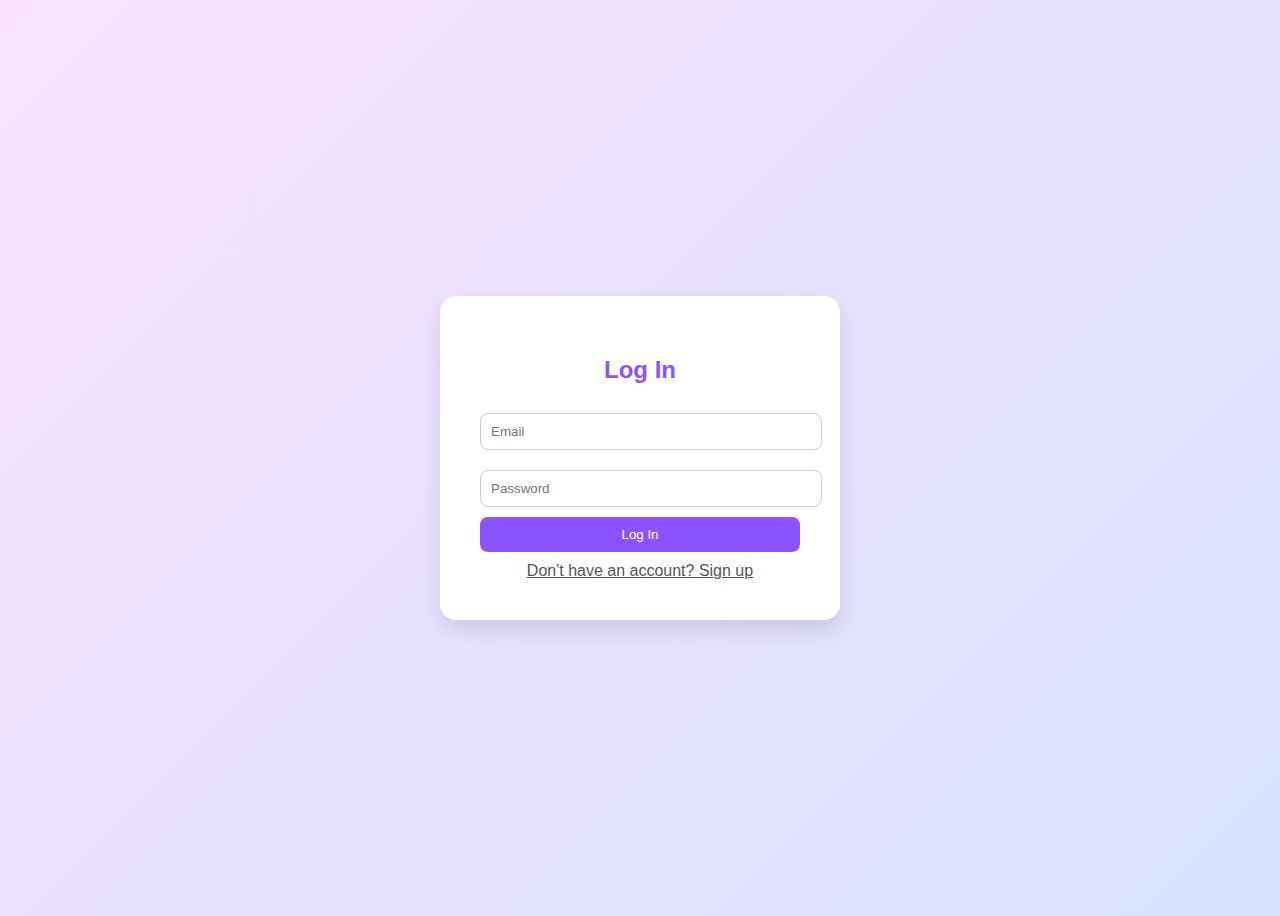
<file: login.html>
<!DOCTYPE html>
<html lang="en">
<head>
  <meta charset="UTF-8" />
  <meta name="viewport" content="width=device-width, initial-scale=1.0"/>
  <title>Login - Canva Clone</title>
  <style>
    body {
      background: linear-gradient(135deg, #f7e1ff, #d7dfff);
      font-family: Arial, sans-serif;
      display: flex;
      justify-content: center;
      align-items: center;
      height: 100vh;
    }
    .form-container {
      background: white;
      padding: 40px;
      border-radius: 16px;
      box-shadow: 0 10px 20px rgba(0,0,0,0.1);
      width: 320px;
    }
    h2 {
      text-align: center;
      color: #8C52FF;
    }
    input {
      width: 100%;
      margin: 10px 0;
      padding: 10px;
      border-radius: 8px;
      border: 1px solid #ccc;
    }
    button {
      width: 100%;
      background-color: #8C52FF;
      color: white;
      padding: 10px;
      border: none;
      border-radius: 8px;
      cursor: pointer;
    }
    a {
      display: block;
      margin-top: 10px;
      text-align: center;
      color: #555;
    }
  </style>
</head>
<body>
  <div class="form-container">
    <h2>Log In</h2>
    <input type="email" id="loginEmail" placeholder="Email" required>
    <input type="password" id="loginPassword" placeholder="Password" required>
    <button onclick="login()">Log In</button>
    <a href="signup.html">Don't have an account? Sign up</a>
  </div>

  <script>
    function login() {
      const email = document.getElementById('loginEmail').value;
      const password = document.getElementById('loginPassword').value;
      const user = JSON.parse(localStorage.getItem("canvaUser"));

      if (!user) {
        alert("No user found. Please sign up first.");
        return;
      }

      if (email === user.email && password === user.password) {
        alert("Login successful!");
        localStorage.setItem("isLoggedIn", true);
        window.location.href = "index.html";
      } else {
        alert("Invalid email or password.");
      }
    }
  </script>
</body>
</html>
</file>
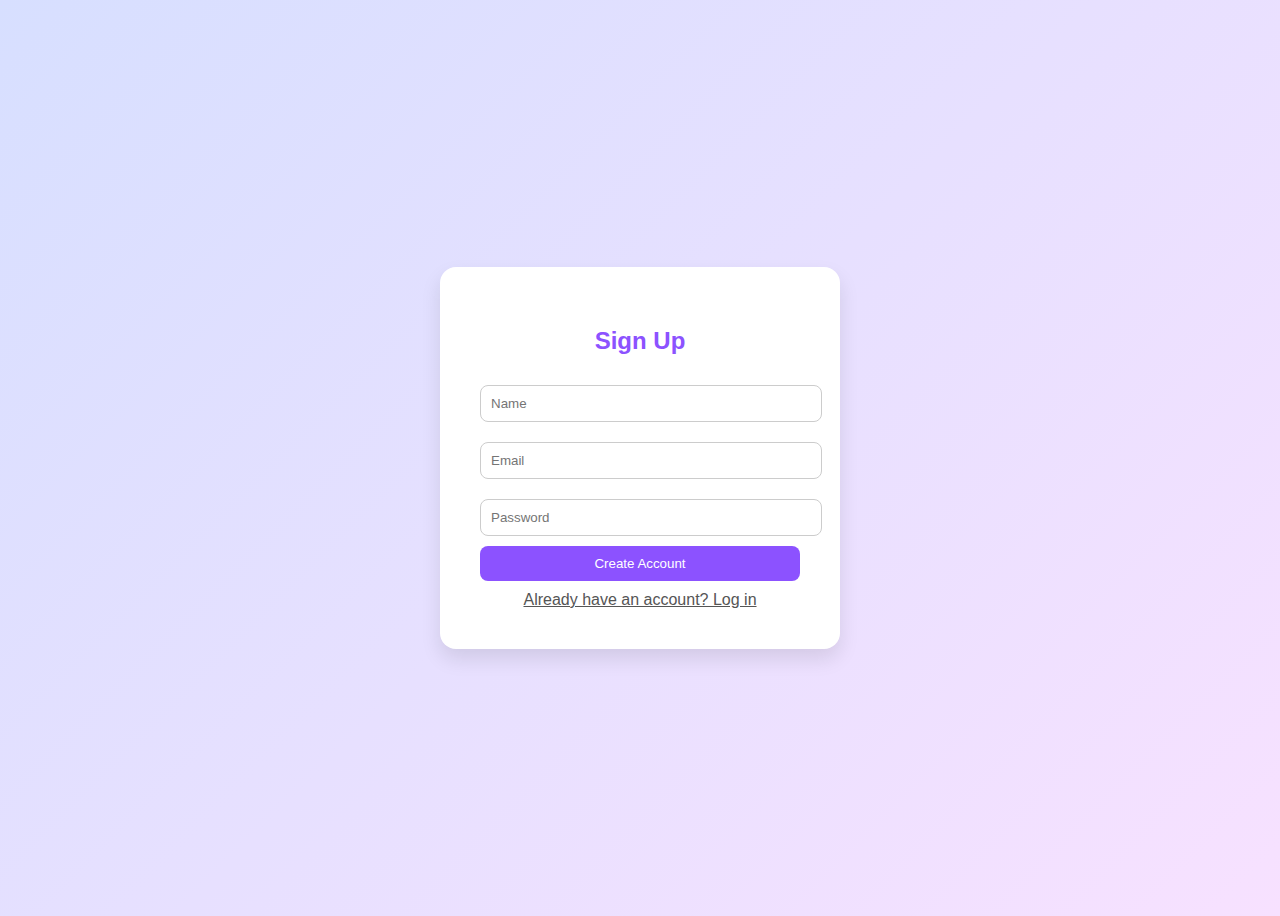
<file: signup.html>
<!DOCTYPE html>
<html lang="en">
<head>
  <meta charset="UTF-8" />
  <meta name="viewport" content="width=device-width, initial-scale=1.0"/>
  <title>Sign Up - Canva Clone</title>
  <style>
    body {
      background: linear-gradient(135deg, #d7dfff, #f7e1ff);
      font-family: Arial, sans-serif;
      display: flex;
      justify-content: center;
      align-items: center;
      height: 100vh;
    }
    .form-container {
      background: white;
      padding: 40px;
      border-radius: 16px;
      box-shadow: 0 10px 20px rgba(0,0,0,0.1);
      width: 320px;
    }
    h2 {
      text-align: center;
      color: #8C52FF;
    }
    input {
      width: 100%;
      margin: 10px 0;
      padding: 10px;
      border-radius: 8px;
      border: 1px solid #ccc;
    }
    button {
      width: 100%;
      background-color: #8C52FF;
      color: white;
      padding: 10px;
      border: none;
      border-radius: 8px;
      cursor: pointer;
    }
    a {
      display: block;
      margin-top: 10px;
      text-align: center;
      color: #555;
    }
  </style>
</head>
<body>
  <div class="form-container">
    <h2>Sign Up</h2>
    <input type="text" id="signupName" placeholder="Name" required>
    <input type="email" id="signupEmail" placeholder="Email" required>
    <input type="password" id="signupPassword" placeholder="Password" required>
    <button onclick="signup()">Create Account</button>
    <a href="login.html">Already have an account? Log in</a>
  </div>

  <script>
    function signup() {
      const name = document.getElementById('signupName').value;
      const email = document.getElementById('signupEmail').value;
      const password = document.getElementById('signupPassword').value;

      if (!name || !email || !password) {
        alert("Please fill all fields!");
        return;
      }

      const user = { name, email, password };
      localStorage.setItem("canvaUser", JSON.stringify(user));
      alert("Account created successfully!");
      window.location.href =
</file>
